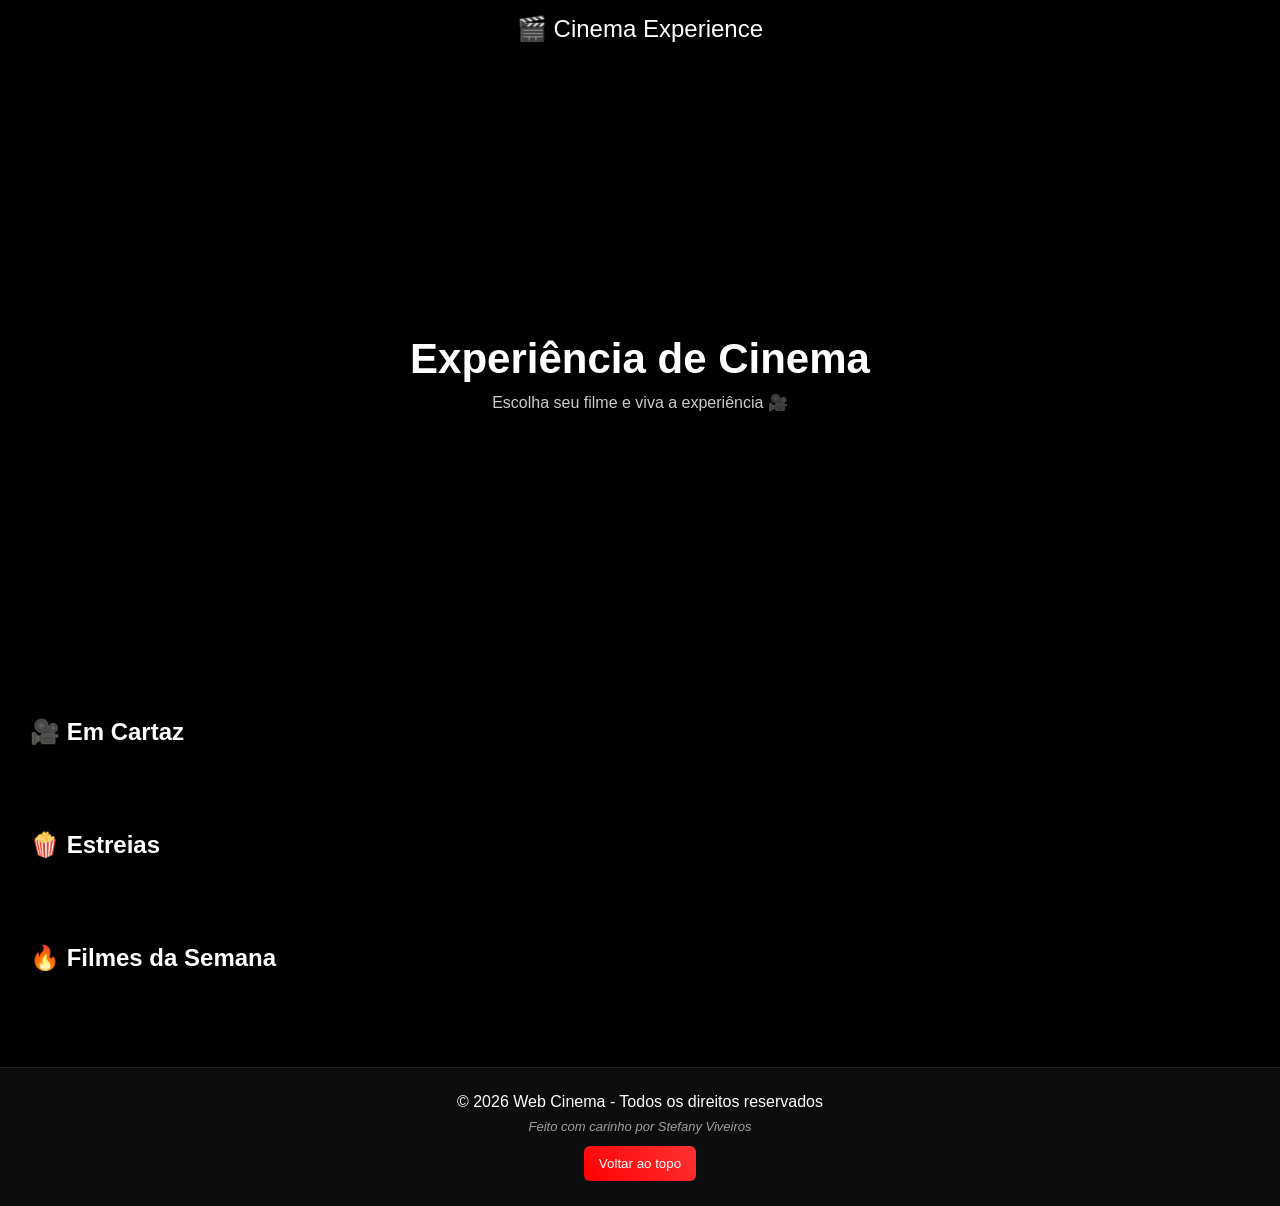
<file: html/index.html>
<!DOCTYPE html>
<html lang="pt-BR">
<head>
  <meta charset="UTF-8">
  <title>Cinema Experience</title>
  <link rel="stylesheet" href="/css/style.css">
</head>

<body>

<header>🎬 Cinema Experience</header>

<div class="banner" id="banner">
  <h1>Experiência de Cinema</h1>
  <p>Escolha seu filme e viva a experiência 🎥</p>
</div>

<div class="section">
  <h2>🎥 Em Cartaz</h2>
  <div class="carousel" id="nowPlaying"></div>
</div>

<div class="section">
  <h2>🍿 Estreias</h2>
  <div class="carousel" id="upcoming"></div>
</div>

<div class="section">
  <h2>🔥 Filmes da Semana</h2>
  <div class="carousel" id="weekly"></div>
</div>


<footer class="footer">
  <p>© 2026 Web Cinema - Todos os direitos reservados</p>

  <p class="footer-credit">
    Feito com carinho por Stefany Viveiros
  </p>

  <button class="footer-btn">Voltar ao topo</button>
</footer>

<script type="module" src="/js/main.js"></script>

</body>
</html>
</file>
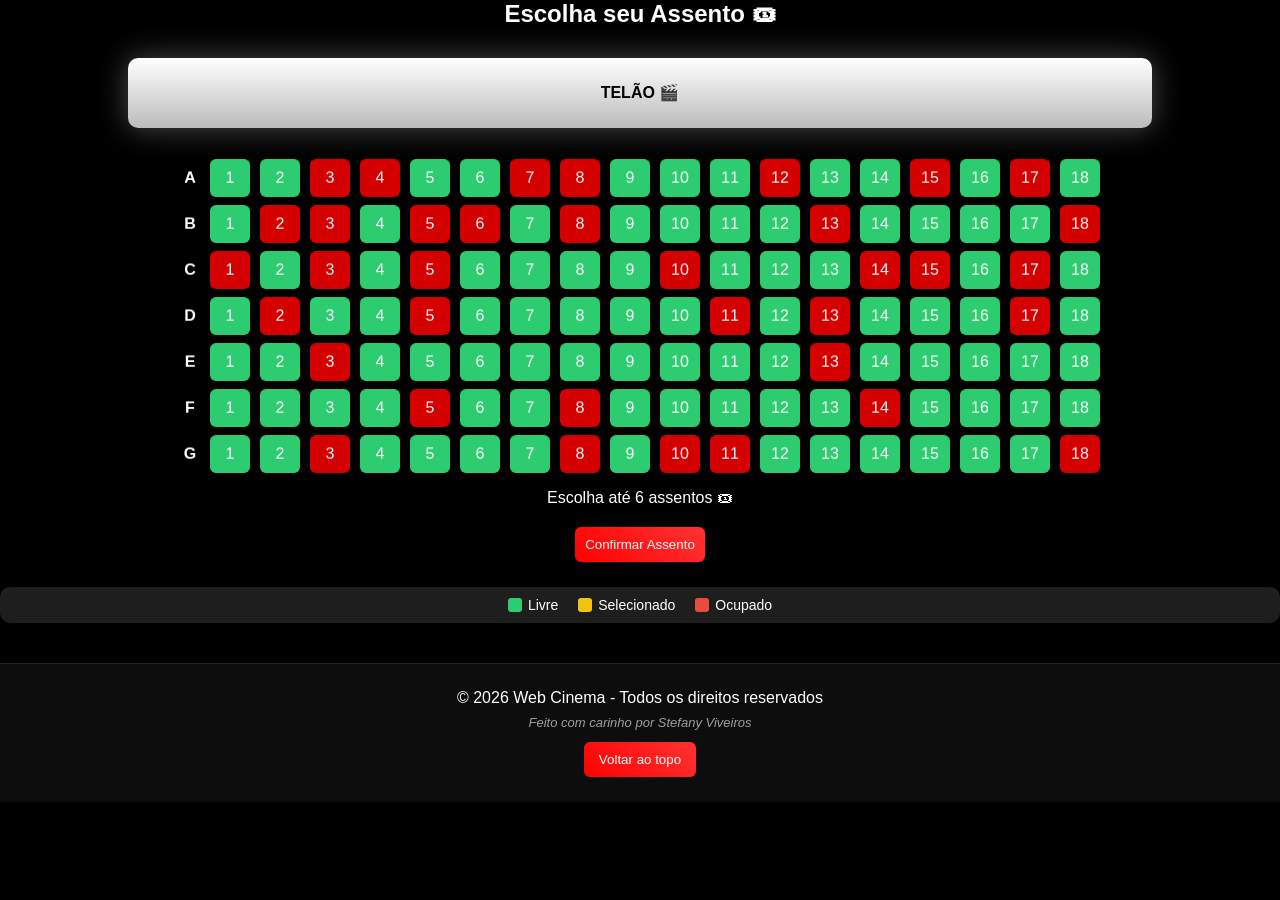
<file: html/seats.html>
<!DOCTYPE html>
<html lang="pt-BR">
<head>
  <meta charset="UTF-8">
  <title>Assentos</title>
  <link rel="stylesheet" href="/css/style.css">
</head>

<body>

<h2 style="text-align:center">Escolha seu Assento 🎟</h2>

<div class="screen">TELÃO 🎬</div>

<!-- 🔥 AQUI O JS VAI RENDERIZAR OS ASSENTOS -->
<div id="cinema"></div>

<div style="text-align:center; margin-top:20px;">
  <button onclick="confirmSeat()">Confirmar Assento</button>
</div>

 <!-- LEGENDa -->
  
  <div class="legenda">
    <div><span class="box livre"></span> Livre</div>
    <div><span class="box selecionado"></span> Selecionado</div>
    <div><span class="box ocupado"></span> Ocupado</div>
  </div>
</div>


<footer class="footer">
  <p>© 2026 Web Cinema - Todos os direitos reservados</p>

  <p class="footer-credit">
    Feito com carinho por Stefany Viveiros
  </p>

  <button class="footer-btn">Voltar ao topo</button>
</footer>


<script src="../js/seats.js"></script>
</body>
</html>
</file>
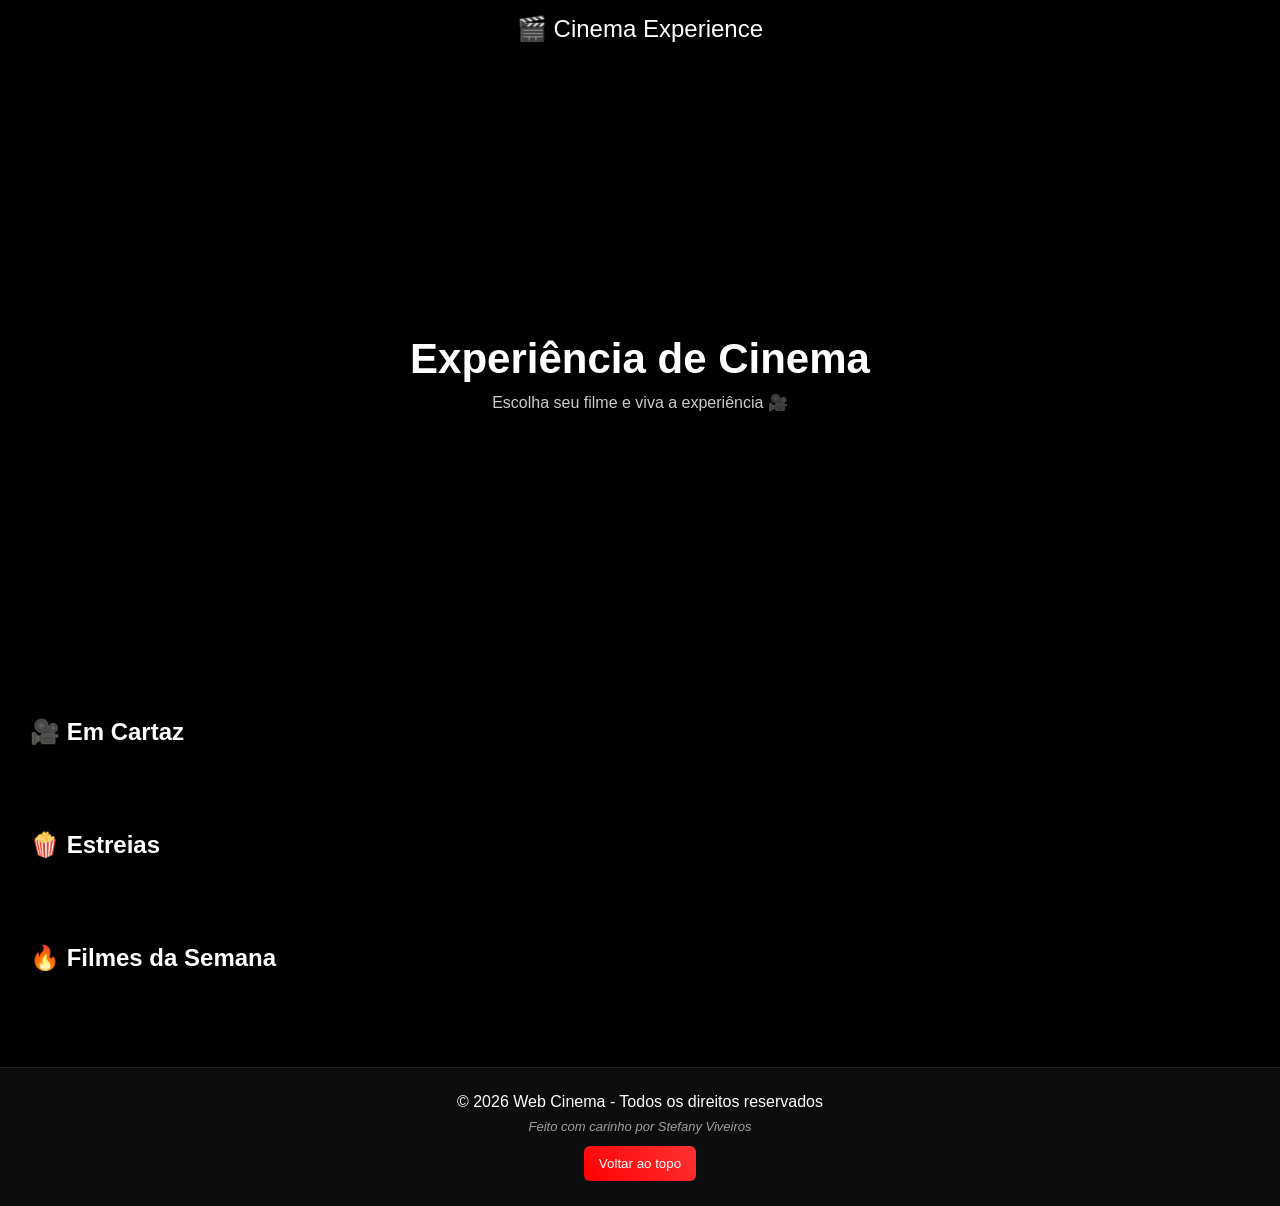
<file: html/session.html>
<!DOCTYPE html>
<html lang="pt-BR">
<head>
  <meta charset="UTF-8">
  <title>Sessão 🎬</title>
  <link rel="stylesheet" href="../css/style.css">
</head>

<body>

<header>🎬 Sua Sessão</header>

<!-- TELÃO -->
<div id="screen" class="screen-player"></div>

<!-- INFO -->
<div class="info">
  <h2 id="movieTitle"></h2>
  <p>🍿 Aproveite seu filme!</p>
</div>

<!-- BOTÃO -->
<button onclick="toggleSnackBar()" class="open-snack">🍿</button>

<!--SIDEBAR -->
<div class="snack-bar">
  <h3>🍿 Bomboniere</h3>

  <button onclick="addToCart('Pipoca', 15)">Pipoca - R$15</button>
  <button onclick="addToCart('Refri', 10)">Refri - R$10</button>
  <button onclick="addToCart('Combo', 20)">Combo - R$20</button>

  <div id="cart"></div>
</div>

<footer class="footer">
  <p>© 2026 Web Cinema - Todos os direitos reservados</p>

  <p class="footer-credit">
    Feito com carinho por Stefany Viveiros
  </p>

  <button class="footer-btn">Voltar ao topo</button>
</footer>

<script src="../js/session.js"></script>
<script src="../js/cart.js"></script>

</body>
</html>
</file>
<file: css/style.css>
* {
  margin: 0;
  padding: 0;
  box-sizing: border-box;
}

body {
  font-family: 'Segoe UI', Arial, sans-serif;
  background: #000;
  color: #fff;
}

/* ===== HEADER ===== */
header {
  background: rgba(0,0,0,0.85);
  padding: 15px;
  text-align: center;
  font-size: 24px;
  position: sticky;
  top: 0;
  z-index: 100;
  backdrop-filter: blur(10px);
}

/* ===== BANNER ===== */
.banner {
  height: 70vh;
  background-size: cover;
  background-position: center;
  display: flex;
  align-items: center;
  justify-content: center;
  flex-direction: column;
  position: relative;
  text-align: center;
}

.banner::after {
  content: "";
  position: absolute;
  width: 100%;
  height: 100%;
  background: linear-gradient(to top, #000, transparent);
}

.banner h1 {
  font-size: 42px;
  z-index: 1;
}

.banner p {
  margin-top: 10px;
  opacity: 0.8;
  z-index: 1;
}

/* ===== SEÇÕES ===== */
.section {
  padding: 30px;
}

.section h2 {
  margin-bottom: 15px;
}

/* ===== CAROUSEL ===== */
.carousel {
  display: flex;
  overflow-x: auto;
  gap: 15px;
  padding-bottom: 10px;
}

.carousel::-webkit-scrollbar {
  height: 6px;
}

.carousel::-webkit-scrollbar-thumb {
  background: red;
  border-radius: 10px;
}

/* ===== FILMES ===== */
.movie {
  min-width: 160px;
  cursor: pointer;
  transition: 0.3s;
}

.movie img {
  width: 100%;
  border-radius: 10px;
}

.movie:hover {
  transform: scale(1.08);
}

/* ===== BOTÕES ===== */
button {
  background: linear-gradient(45deg, red, #ff3333);
  color: white;
  border: none;
  padding: 10px;
  cursor: pointer;
  border-radius: 6px;
  transition: 0.3s;
}

button:hover {
  transform: scale(1.05);
}

/* ===== CINEMA ===== */
.cinema {
  display: flex;
  flex-direction: column;
  align-items: center;
  justify-content: center;
  margin-top: 20px;
  perspective: 1000px;
}

/* linhas */
.row {
  display: flex;
  align-items: center;
  justify-content: center;
  gap: 10px;
  margin: 6px auto;
  transform: rotateX(20deg);
}

.row-label {
  width: 20px;
  text-align: center;
  font-weight: bold;
}

/* ===== ASSENTOS ===== */
.seat {
  width: 40px;
  height: 40px;
  background: #2ecc71; /* 🟢 LIVRE CORRETO */
  border-radius: 6px;
  display: flex;
  align-items: center;
  justify-content: center;
  cursor: pointer;
  transition: 0.2s;
}

.seat:hover {
  transform: scale(1.1);
  opacity: 0.85;
}

/* 🟡 selecionado */
.seat.selected {
  background: #f1c40f;
  transform: scale(1.1);
  box-shadow: 0 0 10px rgba(241, 196, 15, 0.5);
}

/* 🔴 ocupado */
.seat.occupied {
  background: #d50000;
  cursor: not-allowed;
}

/* ===== TELÃO ===== */
.screen {
  width: 80%;
  height: 70px;
  background: linear-gradient(to bottom, #fff, #bbb);
  margin: 30px auto;
  border-radius: 10px;
  text-align: center;
  line-height: 70px;
  color: #000;
  font-weight: bold;
  box-shadow: 0 0 30px rgba(255,255,255,0.3);
}

/* ===== TELÃO REAL ===== */
.screen-player {
  height: 70vh;
  background-size: cover;
  background-position: center;
  position: relative;
}

.screen-player::after {
  content: "";
  position: absolute;
  width: 100%;
  height: 100%;
  background: linear-gradient(to top, #000, transparent);
}

/* ===== INFO ===== */
.info {
  text-align: center;
  margin-top: 20px;
}

/* ===== BOTÃO SNACK ===== */
.open-snack {
  position: fixed;
  bottom: 25px;
  right: 25px;
  padding: 18px;
  border-radius: 50%;
  font-size: 20px;
  z-index: 1001;
  box-shadow: 0 0 15px rgba(255,0,0,0.6);
}

/* ===== OVERLAY ===== */
.overlay {
  position: fixed;
  top: 0;
  left: 0;
  width: 100%;
  height: 100%;
  background: rgba(0,0,0,0.7);
  opacity: 0;
  visibility: hidden;
  transition: 0.3s;
  z-index: 1000;
}

.overlay.active {
  opacity: 1;
  visibility: visible;
}

/* ===== SIDEBAR ===== */
.snack-bar {
  position: fixed;
  top: 0;
  right: -350px;
  width: 300px;
  height: 100vh;
  background: #0d0d0d;
  padding: 20px;
  transition: 0.3s;
  z-index: 1002;
  display: flex;
  flex-direction: column;
}

.snack-bar.active {
  right: 0;
}

/* ===== CARRINHO ===== */
#cart {
  margin-top: 20px;
  border-top: 1px solid #333;
  padding-top: 10px;
}

.cart-item {
  display: flex;
  justify-content: space-between;
  align-items: center;
  background: #222;
  padding: 8px;
  margin-bottom: 8px;
  border-radius: 5px;
}

.cart-item button {
  background: #ff4444;
  padding: 5px;
}

/* ===== PAGAMENTO ===== */
.pay-btn {
  width: 100%;
  margin-top: 10px;
  background: green;
  padding: 10px;
  font-weight: bold;
}

/* ===== LEGENDA ===== */
.legenda {
  display: flex;
  gap: 20px;
  margin-top: 25px;
  background: #1e1e1e;
  padding: 10px 15px;
  border-radius: 10px;
  justify-content: center;
  align-items: center;
}

.legenda div {
  display: flex;
  align-items: center;
  font-size: 14px;
  color: #fff;
}

/* boxes legenda */
.box {
  width: 14px;
  height: 14px;
  display: inline-block;
  margin-right: 6px;
  border-radius: 3px;
}

.box.livre {
  background-color: #2ecc71;
}

.box.selecionado {
  background-color: #f1c40f;
}

.box.ocupado {
  background-color: #e74c3c;
}

/* ===== RESPONSIVO ===== */
@media (max-width: 768px) {

  .banner {
    height: 50vh;
  }

  .movie {
    min-width: 120px;
  }

  .seat {
    width: 30px;
    height: 30px;
  }

  .screen {
    height: 50px;
    line-height: 50px;
  }
}

.footer {
  background: #0d0d0d;
  color: #fff;
  text-align: center;
  padding: 25px 15px;
  margin-top: 40px;
  border-top: 1px solid #222;
}

.footer-credit {
  margin-top: 8px;
  font-size: 13px;
  opacity: 0.6;
  font-style: italic;
}

.footer-btn {
  margin-top: 12px;
  background: linear-gradient(45deg, red, #ff3333);
  color: white;
  border: none;
  padding: 10px 15px;
  border-radius: 6px;
  cursor: pointer;
  transition: 0.3s;
}

.footer-btn:hover {
  transform: scale(1.05);
}
</file>
